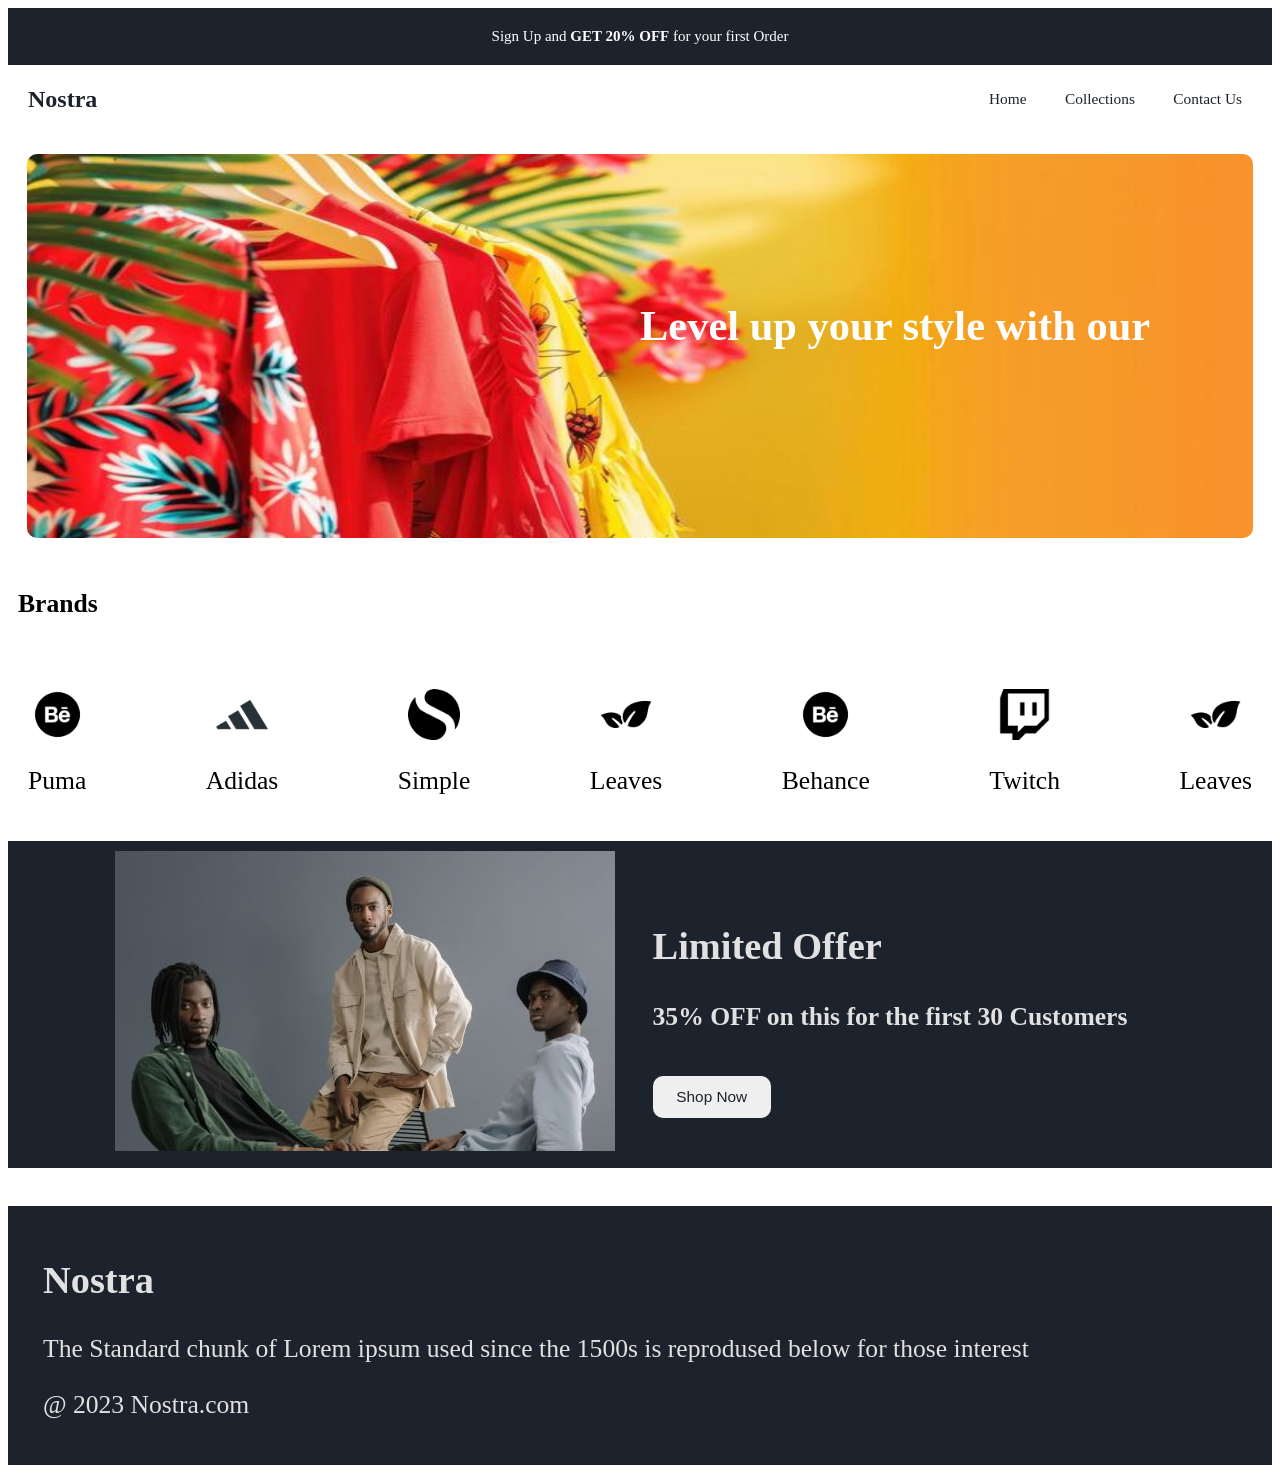
<file: index.html>
<!DOCTYPE html>
<html lang="en">
<head>
    <meta charset="UTF-8">
    <meta name="viewport" content="width=device-width, initial-scale=1.0">
    <title>Nostra</title>
    <link rel="stylesheet" href="style.css">
</head>
<body>

    <div class="main-container">
        

        <!-- offer notification -->
        <div class="offer-bar">
            <p>Sign Up and <b>GET 20% OFF</b> for your first Order</p>
        </div>

    
        <!-- navbar -->
        <nav class="navbar">
            <h1 class="logo">Nostra</h1>
            <div class="navbar-links">
                <p class="navbar-link"><a href="#">Home</a></p>
                <p class="navbar-link"><a href="collection.html">Collections</a></p>
                <p class="navbar-link"><a href="./contact.html">Contact Us</a></p>
            </div>

        </nav>

        <div class="banner">
            <div class="banner1">
                <div class="banner-text">
                <h5 >Level up your style with our</h5>
            </div>
            <div class="banner-img">
                <img src="images/banner.jpg" alt="">
            </div>
            </div>
            
            
        </div>


        <!-- brands -->
        <h2  class="brands-heading">Brands</h2>
        <div class="brands">
            <div class="brands-card">
                <img class="brands-logo" src="images/brands-logo/behance.png" alt="">
                <p>Puma</p>
            </div>

            <div class="brands-card">
                <img class="brands-logo" src="images/brands-logo/adidas.png" alt="">
                <p>Adidas</p>
            </div>

            <div class="brands-card">
                <img class="brands-logo" src="images/brands-logo/simple.png" alt="">
                <p>Simple</p>
            </div>

            <div class="brands-card">
                <img class="brands-logo" src="images/brands-logo/leaves.png" alt="">
                <p>Leaves</p>
            </div>

            <div class="brands-card">
                <img class="brands-logo" src="images/brands-logo/behance.png" alt="">
                <p>Behance</p>
            </div>

            <div class="brands-card">
                <img class="brands-logo" src="images/brands-logo/twitch.png" alt="">
                <p>Twitch</p>
            </div>

            <div class="brands-card">
                <img class="brands-logo" src="images/brands-logo/leaves.png" alt="">
                <p>Leaves</p>
            </div>
        </div>

        <!-- limited offer -->
         <div class="limited-offer">
            <div class="limited-offer-img">
                <img src="images/offer.jpg" alt="">
            </div>
            <div class="limited-offer-text">
                <h2>Limited Offer</h2>
                <h4>35% OFF on this for the first 30 Customers</h4>
                <button> Shop Now <i class="fa-solid fa-arrow-right"></i> </button>
            </div>
        </div>


        <!-- footer -->

<footer>
        <div class="footer">
            <div class="footer-container">
                <div class="footer-box-1">
                    <h2 class="headingText">Nostra</h2>
                    <p>The Standard chunk of Lorem ipsum
                        used since the 1500s is reprodused
                        below for those interest</p>
                </div>
            </div>
            <p class="subtitle">@ 2023 Nostra.com</p>
        </div>
</footer>



    </div>
    
</body>
</html>
</file>
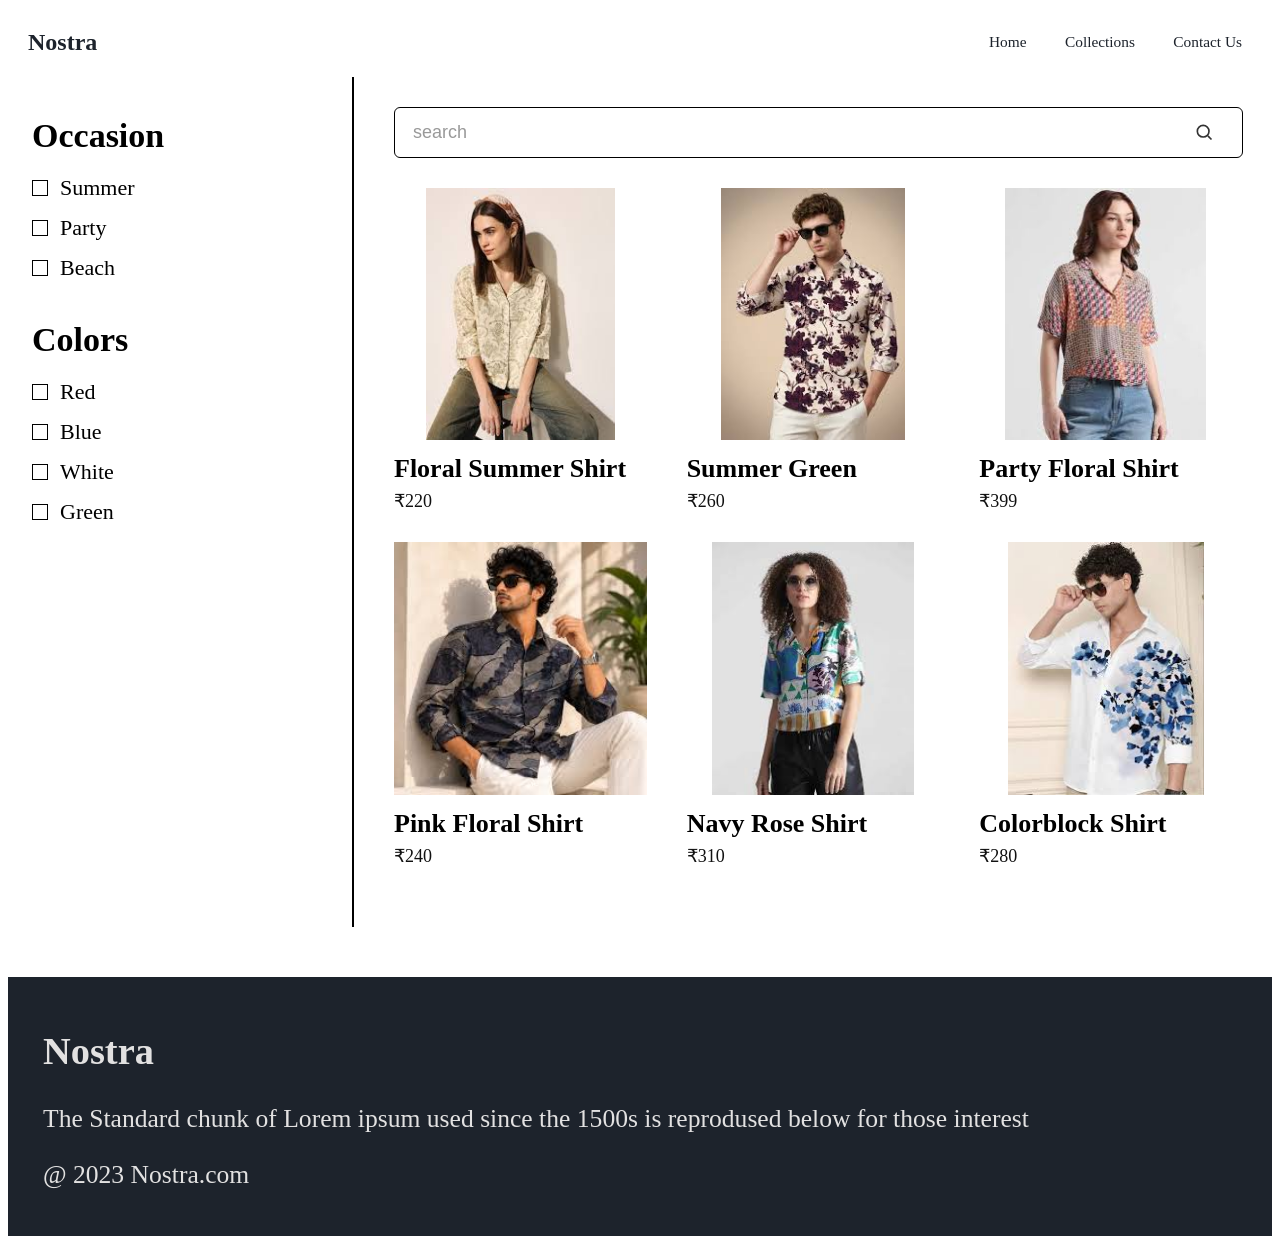
<file: collection.html>
<!DOCTYPE html>
<html lang="en">
<head>
<meta charset="UTF-8">
<meta name="viewport" content="width=device-width, initial-scale=1.0">
<title>Nostra</title>
<link rel="stylesheet" href="style.css">
</head>
<body>
            <!-- navbar -->
        <nav class="navbar">
            <h1 class="logo">Nostra</h1>
            <div class="navbar-links">
                <p class="navbar-link"><a href="index.html">Home</a></p>
                <p class="navbar-link"><a href="#">Collections</a></p>
                <p class="navbar-link"><a href="./contact.html">Contact Us</a></p>
            </div>

        </nav>
<div class="layout">

  <!-- Sidebar -->
  <aside class="sidebar">
    <div class="filter-group">
      <h2>Occasion</h2>
      <div class="filter-option">
        <input type="checkbox" id="occ-summer">
        <label for="occ-summer">Summer</label>
      </div>
      <div class="filter-option">
        <input type="checkbox" id="occ-party">
        <label for="occ-party">Party</label>
      </div>
      <div class="filter-option">
        <input type="checkbox" id="occ-beach">
        <label for="occ-beach">Beach</label>
      </div>
    </div>

    <div class="filter-group">
      <h2>Colors</h2>
      <div class="filter-option">
        <input type="checkbox" id="col-red">
        <label for="col-red">Red</label>
      </div>
      <div class="filter-option">
        <input type="checkbox" id="col-blue">
        <label for="col-blue">Blue</label>
      </div>
      <div class="filter-option">
        <input type="checkbox" id="col-white">
        <label for="col-white">White</label>
      </div>
      <div class="filter-option">
        <input type="checkbox" id="col-green">
        <label for="col-green">Green</label>
      </div>
    </div>
  </aside>

  <!-- Main -->
  <main class="main">
    <div class="search-bar">
      <input type="text" id="searchInput" placeholder="search">
      <svg class="search-icon" viewBox="0 0 24 24" fill="none" stroke="#333" stroke-width="2">
        <circle cx="11" cy="11" r="7"></circle>
        <line x1="21" y1="21" x2="16.65" y2="16.65"></line>
      </svg>
    </div>

    <div class="product-grid" id="productGrid">
      <!-- Products injected by JS -->
    </div>
  </main>

</div>

<footer>
        <div class="footer">
            <div class="footer-container">
                <div class="footer-box-1">
                    <h2 class="headingText">Nostra</h2>
                    <p>The Standard chunk of Lorem ipsum
                        used since the 1500s is reprodused
                        below for those interest</p>
                </div>
            </div>
            <p class="subtitle">@ 2023 Nostra.com</p>
        </div>
</footer>

<script src="script.js"></script>

</body>
</html>
</file>
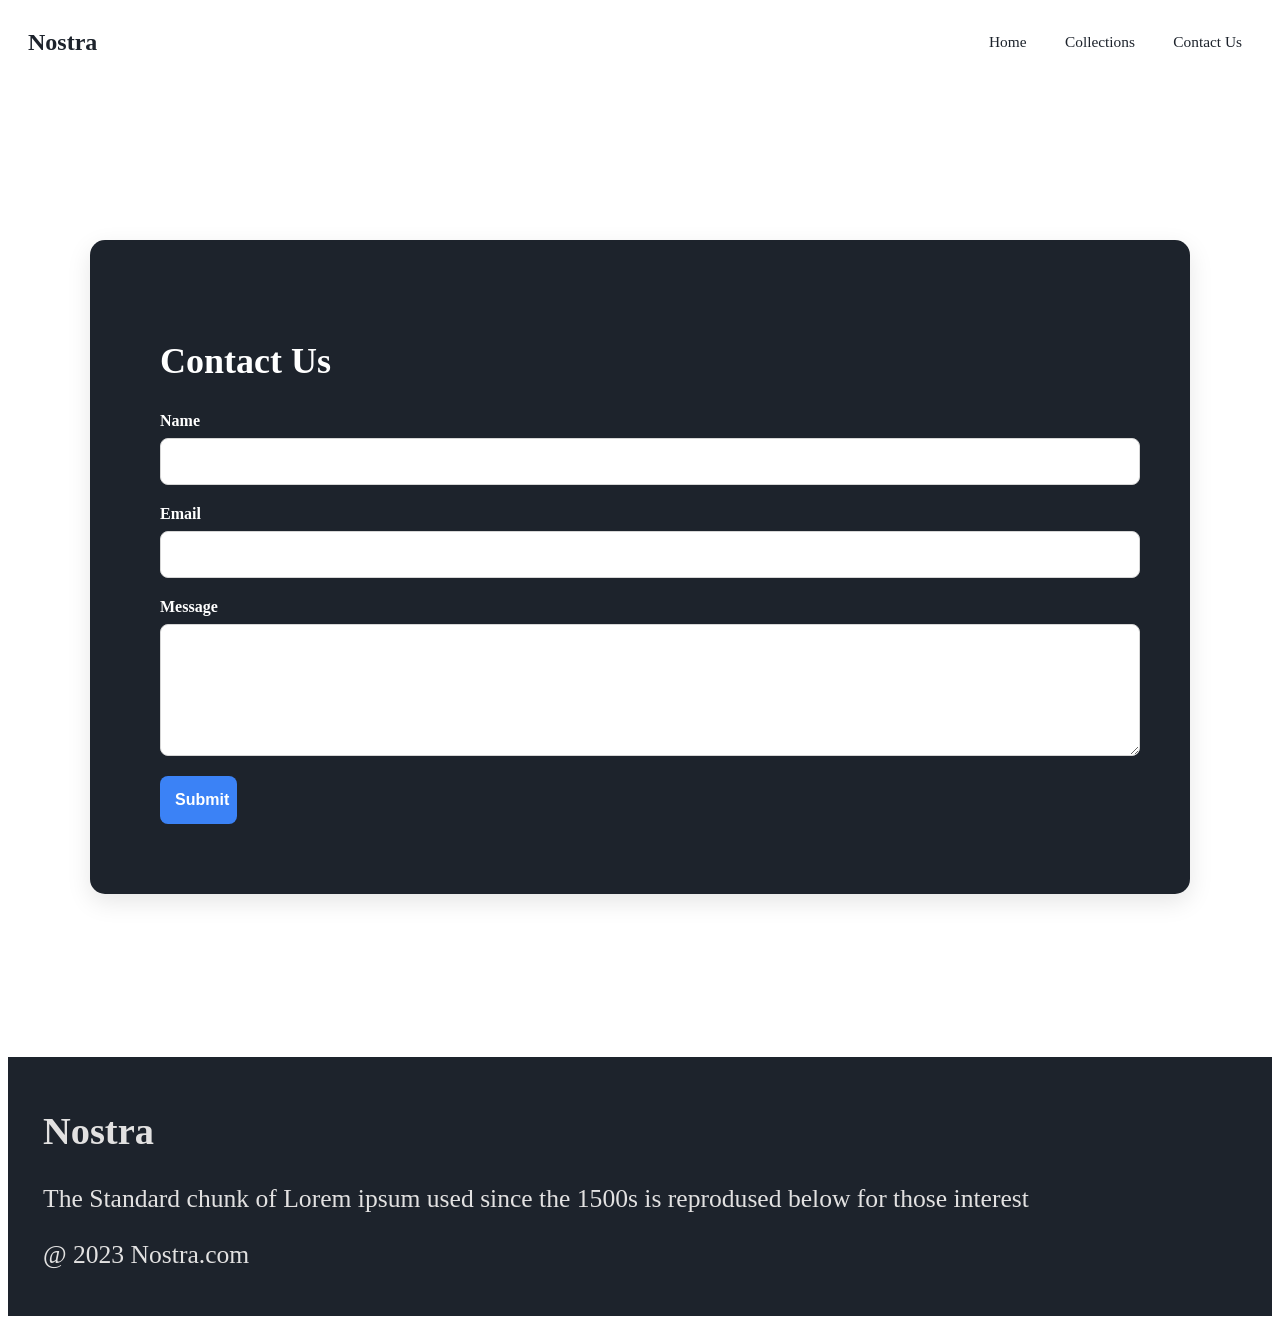
<file: contact.html>
<!DOCTYPE html>
<html lang="en">
<head>
    <meta charset="UTF-8">
    <meta name="viewport" content="width=device-width, initial-scale=1.0">
    <title>Contact Us</title>
    <link rel="stylesheet" href="style.css">
</head>

<body>

        <!-- navbar -->
        <nav class="navbar">
            <h1 class="logo">Nostra</h1>
            <div class="navbar-links">
                <p class="navbar-link"><a href="index.html">Home</a></p>
                <p class="navbar-link"><a href="collection.html">Collections</a></p>
                <p class="navbar-link"><a href="#">Contact Us</a></p>
            </div>

        </nav>

<section class="contactpage__wrapper">

    <div class="contactpage__card">

        <div class="contactpage__header">
            <h1>Contact Us</h1>
        </div>

        <form class="contactpage__form">

            <div class="contactpage__inputgroup">
                <label>Name</label>
                <input type="text" >
            </div>

            <div class="contactpage__inputgroup">
                <label>Email</label>
                <input type="email" >
            </div>

            <div class="contactpage__inputgroup">
                <label>Message</label>
                <textarea rows="6" "></textarea>
            </div>

            <button class="contactpage__button">
                Submit
            </button>

        </form>

    </div>

</section>

<footer>
        <div class="footer">
            <div class="footer-container">
                <div class="footer-box-1">
                    <h2 class="headingText">Nostra</h2>
                    <p>The Standard chunk of Lorem ipsum
                        used since the 1500s is reprodused
                        below for those interest</p>
                </div>
            </div>
            <p class="subtitle">@ 2023 Nostra.com</p>
        </div>
</footer>

</body>
</html>
</file>
<file: style.css>
.main-container{
    margin: 0px;
    padding: 0px;
}

.offer-bar {
    background-color: #1D232C;
    color: white;
    padding: 5px;
    text-align: center;
    font-size: 15px;
}
.logo{
    display: flex;
}

.banner{
    position: relative;
    margin-top: 20px;
    margin-bottom: 20px;
}


.banner img{
    display: block;
    margin: 0px auto;
    width: 97%;
    height: 30vw;
    border-radius: 10px;
    margin-bottom: 20px;

}

.banner-img {
    position: relative;
}

.banner-text{
    position: absolute;
    text-align: center;
    font-size: 4vw;
    color: white;
    top: 20%;
    left: 50%;
    z-index: 1;
}

.navbar {
    display: flex;
    justify-content: space-between;
    color: #1D232C;
    align-items: center;
    position: sticky;
    top: 0px;
    background-color: white;
    padding-left: 20px;
    padding-right: 20px;
    z-index: 2;
}

.navbar-links {
    display: flex;
    width: auto;
    padding: 10px;
    gap : 3vw;
    font-size: 1.2vw;
    justify-content: space-around;
    align-items: center;
}

.navbar-links a{
    text-decoration: none;
    color: #1D232C;
}

.brands{
    display: flex;
    margin-top: 50px;
    padding: 20px;
    justify-content: space-between;
}


.brands-heading{
    margin-top: 4vw;
    padding: 0px 10px ;
    font-size: 2vw;
}

.brands-logo{
    width: 4vw;
    align-items: center;
}

.brands-card{
    display: flex;
    align-items: center;
    flex-direction: column;
    text-align: center;
    font-size: 2vw;
}


.limited-offer{
    display: flex;
    justify-content: center;
    margin-bottom: 3%;
    align-items: center;
    background-color: #1D232C;
    color: #E2E1E1;
    padding: 10px;
    font-size: 2vw;
}

.limited-offer img{
    width: 100%;
    height: 100%100%;
}

.limited-offer-text{
    padding: 3%;
}

.limited-offer button{
    padding-left: 5%;
    padding-right: 5%;
    padding-top: 2.5%;
    padding-bottom: 2.5%;
    margin-top: 10px;
    font-size: 1.2vw;
    color: #1D232C;
    border-radius: 10px;
    border: none;
 }



.footer{
    font-size: 2vw;
    padding: 20px;
    padding-left: 35px;
    margin: 0px;
    background-color: #1D232C;
    color: #E2E1E1;
}


/* contact-page */


.contactpage__wrapper{
    min-height:100vh;
    display:flex;
    justify-content:center;
    align-items:center;
    padding:40px 20px;
}

.contactpage__card{
    color:#fff;
    width:100%;
    max-width:950px;
    background:#1D232C;
    padding:70px;
    padding-right:80px;
    border-radius:15px;
    box-shadow:0 8px 25px rgba(0,0,0,0.1);
}

.contactpage__header{
    margin-bottom:30px;
}

.contactpage__header h1{
    font-size:36px;
    color:#fff;
    margin-bottom:10px;
}

.contactpage__header p{
    color:#666;
    font-size:16px;
}

.contactpage__form{
    display:flex;
    flex-direction:column;
    gap:20px;
}

.contactpage__inputgroup{
    display:flex;
    flex-direction:column;
    gap:8px;
}

.contactpage__inputgroup label{
    font-weight:600;
    color:#fff;
}

.contactpage__inputgroup input,
.contactpage__inputgroup textarea{
    width:100%;
    padding:14px;
    border:1px solid #d6d6d6;
    border-radius:8px;
    font-size:15px;
    outline:none;
    transition:0.3s;
}

.contactpage__inputgroup input:focus,
.contactpage__inputgroup textarea:focus{
    border-color:#3b82f6;
}

.contactpage__inputgroup textarea{
    resize:vertical;
}

.contactpage__button{
    display:block;
    padding:15px;
    width:6vw;
    border:none;
    background:#3b82f6;
    color:white;
    font-size:16px;
    font-weight:bold;
    border-radius:8px;
    cursor:pointer;
    transition:0.3s;
}

.contactpage__button:hover{
    background:#2563eb;
}

/* Tablet */

@media (max-width:768px){

    .contactpage__card{
        padding:30px;
    }

    .contactpage__header h1{
        font-size:30px;
    }

}

/* Mobile */

@media (max-width:480px){

    .contactpage__card{
        padding:20px;
    }

    .contactpage__header h1{
        font-size:26px;
    }

    .contactpage__header p{
        font-size:14px;
    }

    .contactpage__button{
        width:100%;
    }

}




/* 
collection */


  .layout{
    display:flex;
    min-height:100vh;
  }

  /* Sidebar */
  .sidebar{
    width:280px;
    flex-shrink:0;
    padding:30px 40px 30px 24px;
    border-right:2px solid black;
    margin-bottom:50px;
  }
  .sidebar h2{
    font-size:34px;
    font-weight:800;
    margin:10px 0 20px 0;
  }
  .filter-group{
    margin-bottom:40px;
  }
  .filter-option{
    display:flex;
    align-items:center;
    gap:12px;
    margin-bottom:14px;
    font-size:22px;
    cursor:pointer;
    user-select:none;
  }
  .filter-option input[type="checkbox"]{
    width:16px;
    height:16px;
    min-width:16px;
    min-height:16px;
    border:1.5px solid #000;
    appearance:none;
    -webkit-appearance:none;
    -moz-appearance:none;
    background:#fff;
    cursor:pointer;
    position:relative;
    flex-shrink:0;
    margin:0;
    padding:0;
  }
  .filter-option input[type="checkbox"]:checked{
    background:#000;
  }
  .filter-option input[type="checkbox"]:checked::after{
    content:"";
    position:absolute;
    left:4px;
    top:1px;
    width:4px;
    height:8px;
    border:solid #fff;
    border-width:0 2px 2px 0;
    transform:rotate(45deg);
  }
  .filter-option label{
    cursor:pointer;
  }

  /* Main content */
  .main{
    flex:1;
    padding:30px 40px;
  }
  .search-bar{
    position:relative;
    margin-bottom:30px;
  }
  .search-bar input{
    width:93%;
    padding:14px 50px 14px 18px;
    font-size:18px;
    border:1.5px solid #000;
    border-radius:6px;
    outline:none;
    color:#333;
  }
  .search-bar input::placeholder{
    color:#999;
  }
  .search-icon{
    position:absolute;
    right:18px;
    top:50%;
    transform:translateY(-50%);
    width:20px;
    height:20px;
    pointer-events:none;
  }

  .product-grid{
    display:grid;
    grid-template-columns:repeat(3, 1fr);
    gap:30px 40px;
  }
  .product-card{
    cursor:pointer;
  }
  .product-image{
    background:transparent;
    aspect-ratio:1 / 1;
    display:flex;
    align-items:center;
    justify-content:center;
    overflow:hidden;
    margin-bottom:14px;
  }
  .product-image img{
    width:110%;
    height:100%;
    object-fit:contain;
  }
  .product-title{
    font-size:26px;
    font-weight:800;
    margin:0 0 6px 0;
  }
  .product-price{
    font-size:18px;
    color:#111;
    margin:0;
  }

  @media (max-width: 800px){
    .layout{flex-direction:column;}
    .sidebar{
      width:100%;
      border-right:none;
      border-bottom:2px solid black;
    }
    .product-grid{
      grid-template-columns:repeat(auto-fit, minmax(160px,1fr));
      gap:20px;
    }
    .product-title{font-size:18px;}
  }
</file>
